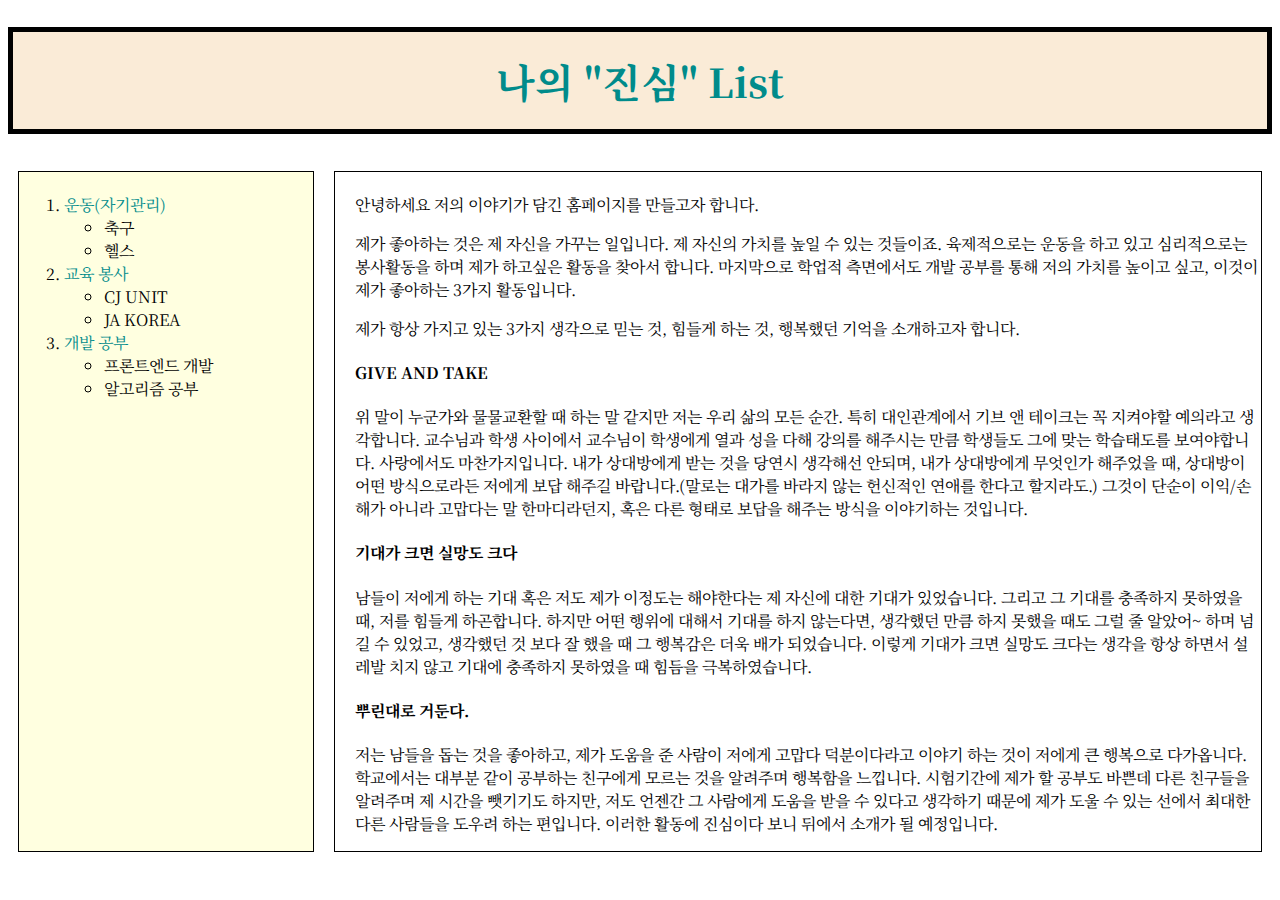
<file: e-business/index.html>
<!DOCTYPE html>
<html>

<head>
  <meta charset="utf-8">
  <meta name="viewport" content="width=device-width">
  <title>replit</title>
  <link rel="stylesheet" href="style.css">
  <link rel="stylesheet" href="style_for_tablet.css">
  <link rel="stylesheet" href="style_for_mobile.css">
</head>

<body>
  <!--제목-->
  <h1><a href="index.html" class="hyperlink">나의 "진심" List</a></h1>
  <!--제목-->
  <!--목차-->
  <div class="indexmain">
    <div class="index">
      <ol>
        <li><a href="exercise.html" class="hyperlink">운동(자기관리)</a></li>
        <ul>
          <li>축구</li>
          <li>헬스</li>
        </ul>
        <li><a href="action.html" class=" hyperlink">교육 봉사</a></li>
        <ul>
          <li>CJ UNIT</li>
          <li>JA KOREA</li>
        </ul>
        <li><a href="development.html" class="hyperlink">개발 공부</a></li>
        <ul>
          <li>프론트엔드 개발</li>
          <li>알고리즘 공부</li>
        </ul>
      </ol>
    </div>
    <!--목차-->
    <!--내용-->
    <div class="main">
      <p>안녕하세요 저의 이야기가 담긴 홈페이지를 만들고자 합니다.</p>
      <p>제가 좋아하는 것은 제 자신을 가꾸는 일입니다. 제 자신의 가치를 높일 수 있는 것들이죠. 육제적으로는 운동을 하고 있고 심리적으로는 봉사활동을 하며 제가 하고싶은 활동을 찾아서 합니다. 마지막으로
        학업적 측면에서도 개발 공부를 통해 저의 가치를 높이고 싶고, 이것이 제가 좋아하는 3가지 활동입니다.</p>
      <p>제가 항상 가지고 있는 3가지 생각으로 믿는 것, 힘들게 하는 것, 행복했던 기억을 소개하고자 합니다.</p>
      <h4>GIVE AND TAKE</h4>
      <p>위 말이 누군가와 물물교환할 때 하는 말 같지만 저는 우리 삶의 모든 순간. 특히 대인관계에서 기브 앤 테이크는 꼭 지켜야할 예의라고 생각합니다. 교수님과 학생 사이에서 교수님이 학생에게 열과 성을
        다해 강의를 해주시는 만큼 학생들도 그에 맞는 학습태도를 보여야합니다. 사랑에서도 마찬가지입니다. 내가 상대방에게 받는 것을 당연시 생각해선 안되며, 내가 상대방에게 무엇인가 해주었을 때, 상대방이
        어떤 방식으로라든 저에게 보답 해주길 바랍니다.(말로는 대가를 바라지 않는 헌신적인 연애를 한다고 할지라도.) 그것이 단순이 이익/손해가 아니라 고맙다는 말 한마디라던지, 혹은 다른 형태로 보답을
        해주는 방식을 이야기하는 것입니다.</p>
      <h4>기대가 크면 실망도 크다</h4>
      <p>남들이 저에게 하는 기대 혹은 저도 제가 이정도는 해야한다는 제 자신에 대한 기대가 있었습니다. 그리고 그 기대를 충족하지 못하였을 때, 저를 힘들게 하곤합니다. 하지만 어떤 행위에 대해서 기대를
        하지 않는다면, 생각했던 만큼 하지 못했을 때도 그럴 줄 알았어~ 하며 넘길 수 있었고, 생각했던 것 보다 잘 했을 때 그 행복감은 더욱 배가 되었습니다. 이렇게 기대가 크면 실망도 크다는 생각을 항상
        하면서 설레발 치지 않고 기대에 충족하지 못하였을 때 힘듬을 극복하였습니다.</p>
      <h4>뿌린대로 거둔다.</h4>
      <p>저는 남들을 돕는 것을 좋아하고, 제가 도움을 준 사람이 저에게 고맙다 덕분이다라고 이야기 하는 것이 저에게 큰 행복으로 다가옵니다. 학교에서는 대부분 같이 공부하는 친구에게 모르는 것을 알려주며
        행복함을 느낍니다. 시험기간에 제가 할 공부도 바쁜데 다른 친구들을 알려주며 제 시간을 뺏기기도 하지만, 저도 언젠간 그 사람에게 도움을 받을 수 있다고 생각하기 때문에 제가 도울 수 있는 선에서
        최대한 다른 사람들을 도우려 하는 편입니다. 이러한 활동에 진심이다 보니 뒤에서 소개가 될 예정입니다. </p>

    </div>
    <!--내용-->
  </div>
</body>

</html>
</file>
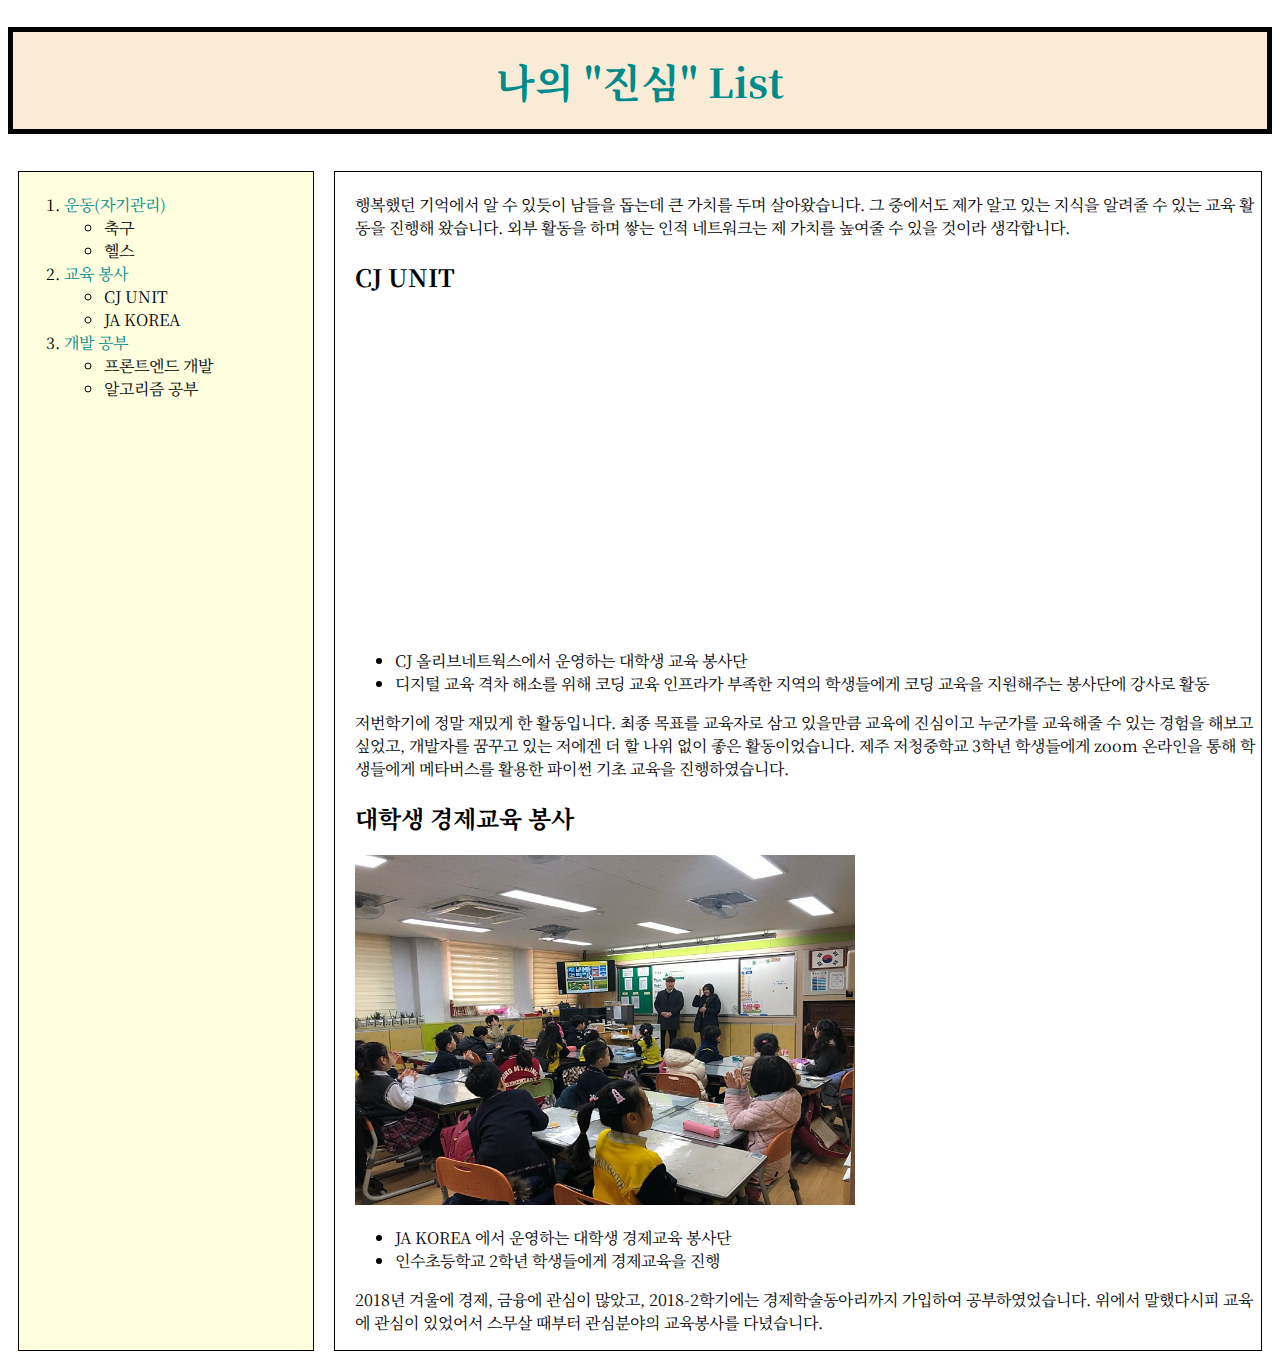
<file: e-business/action.html>
<!DOCTYPE html>
<html>

<head>
    <meta charset="utf-8">
  <meta name="viewport" content="width=device-width">
  <title>replit</title>
  <link rel="stylesheet" href="style.css">
  <link rel="stylesheet" href="style_for_tablet.css">
  <link rel="stylesheet" href="style_for_mobile.css">
</head>

<body>
  <!--제목-->
  <h1><a href="index.html" class="hyperlink">나의 "진심" List</a></h1>
  <!--제목-->
  <!--목차-->
  <div class="indexmain">
    <div class="index">
      <ol>
        <li><a href="exercise.html" class="hyperlink">운동(자기관리)</a></li>
        <ul>
          <li>축구</li>
          <li>헬스</li>
        </ul>
        <li><a href="action.html" class=" hyperlink">교육 봉사</a></li>
        <ul>
          <li>CJ UNIT</li>
          <li>JA KOREA</li>
        </ul>
        <li><a href="development.html" class="hyperlink">개발 공부</a></li>
        <ul>
          <li>프론트엔드 개발</li>
          <li>알고리즘 공부</li>
        </ul>
      </ol>
    </div>
    <!--목차-->
    <!--내용-->
    <div class="main">
      <p>행복했던 기억에서 알 수 있듯이 남들을 돕는데 큰 가치를 두며 살아왔습니다. 그 중에서도 제가 알고 있는 지식을 알려줄 수 있는 교육 활동을 진행해 왔습니다. 외부 활동을 하며 쌓는 인적 네트워크는 제 가치를 높여줄 수 있을 것이라 생각합니다.</p>
      <h2>CJ UNIT</h2>
      <iframe width="560" height="315" src="https://www.youtube.com/embed/IbEmwINGQMQ" title="YouTube video player" frameborder="0" allow="accelerometer; autoplay; clipboard-write; encrypted-media; gyroscope; picture-in-picture" allowfullscreen></iframe>
<ul>
  <li>CJ 올리브네트웍스에서 운영하는 대학생 교육 봉사단</li>
  <li>디지털 교육 격차 해소를 위해 코딩 교육 인프라가 부족한 지역의 학생들에게 코딩 교육을 지원해주는 봉사단에 강사로 활동</li>
</ul>
      <p>저번학기에 정말 재밌게 한 활동입니다. 최종 목표를 교육자로 삼고 있을만큼 교육에 진심이고 누군가를 교육해줄 수 있는 경험을 해보고 싶었고, 개발자를 꿈꾸고 있는 저에겐 더 할 나위 없이 좋은 활동이었습니다. 제주 저청중학교 3학년 학생들에게 zoom 온라인을 통해 학생들에게 메타버스를 활용한 파이썬 기초 교육을 진행하였습니다.</p>
      <h2>대학생 경제교육 봉사</h2>
<img src="image/enocomy.jpg" alt="economy" width=500 height=350>
      <ul>
  <li>JA KOREA 에서 운영하는 대학생 경제교육 봉사단</li>
  <li>인수초등학교 2학년 학생들에게 경제교육을 진행</li>
</ul>
      <p>2018년 겨울에 경제, 금융에 관심이 많았고, 2018-2학기에는 경제학술동아리까지 가입하여 공부하였었습니다. 위에서 말했다시피 교육에 관심이 있었어서 스무살 때부터 관심분야의 교육봉사를 다녔습니다.</p>
    </div>
  </div>
</body>

</html>
</file>
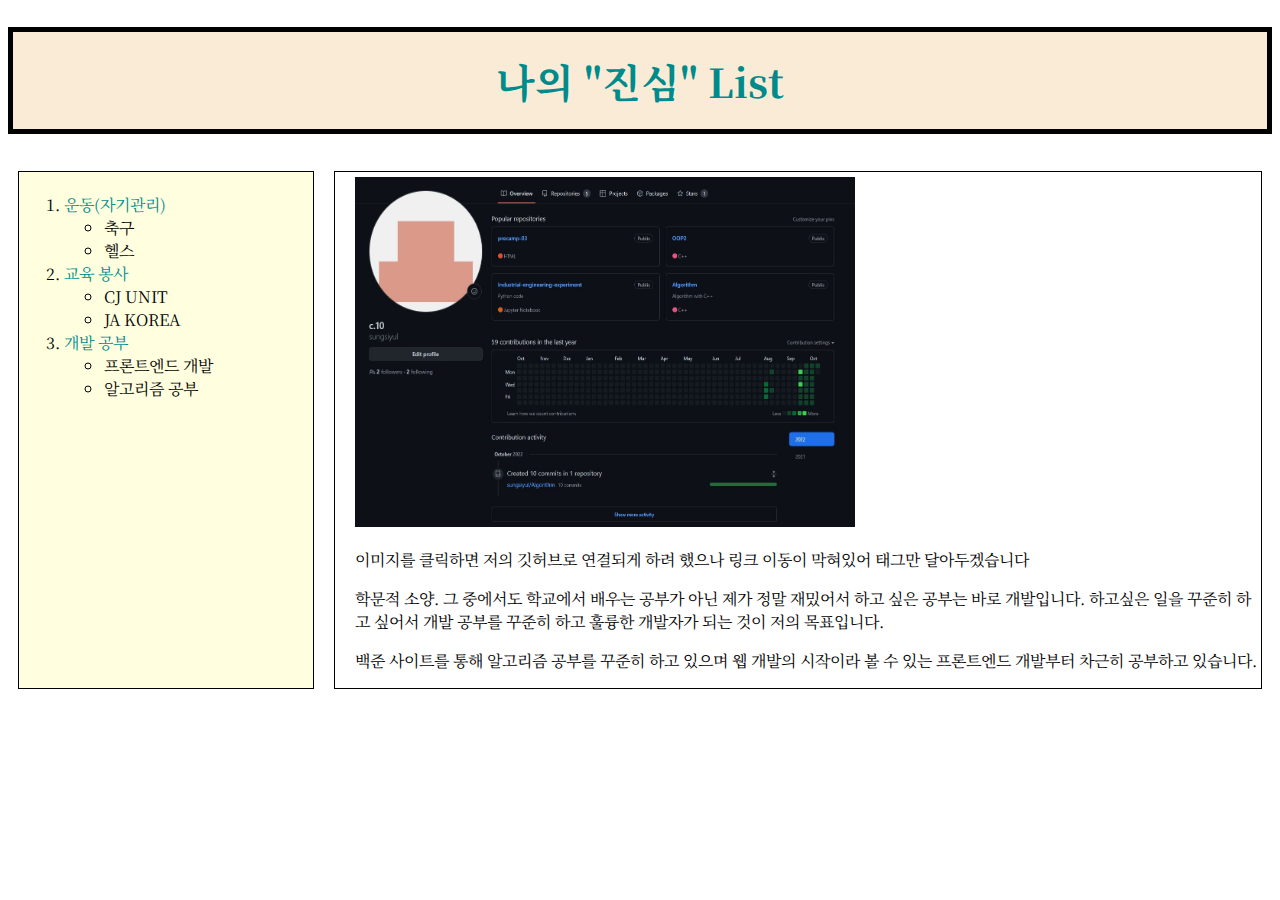
<file: e-business/development.html>
<!DOCTYPE html>
<html>

<head>
    <meta charset="utf-8">
  <meta name="viewport" content="width=device-width">
  <title>replit</title>
  <link rel="stylesheet" href="style.css">
  <link rel="stylesheet" href="style_for_tablet.css">
  <link rel="stylesheet" href="style_for_mobile.css">
</head>

<body>
  <!--제목-->
  <h1><a href="index.html" class="hyperlink">나의 "진심" List</a></h1>
  <!--제목-->
  <!--목차-->
  <div class="indexmain">
    <div class="index">
      <ol>
        <li><a href="exercise.html" class="hyperlink">운동(자기관리)</a></li>
        <ul>
          <li>축구</li>
          <li>헬스</li>
        </ul>
        <li><a href="action.html" class=" hyperlink">교육 봉사</a></li>
        <ul>
          <li>CJ UNIT</li>
          <li>JA KOREA</li>
        </ul>
        <li><a href="development.html" class="hyperlink">개발 공부</a></li>
        <ul>
          <li>프론트엔드 개발</li>
          <li>알고리즘 공부</li>
        </ul>
      </ol>
    </div>
    <!--목차-->
    <!--내용-->
    <div class="main">
      <a href="https://github.com/sungsiyul" title="MyGithub"><img src="image/github.JPG" alt="github" width=500 height=350></a>
      <p>이미지를 클릭하면 저의 깃허브로 연결되게 하려 했으나 링크 이동이 막혀있어 태그만 달아두겠습니다</p>
      <p>학문적 소양. 그 중에서도 학교에서 배우는 공부가 아닌 제가 정말 재밌어서 하고 싶은 공부는 바로 개발입니다. 하고싶은 일을 꾸준히 하고 싶어서 개발 공부를 꾸준히 하고 훌륭한 개발자가 되는 것이 저의 목표입니다.</p>
      <p>백준 사이트를 통해 알고리즘 공부를 꾸준히 하고 있으며 웹 개발의 시작이라 볼 수 있는 프론트엔드 개발부터 차근히 공부하고 있습니다.</p>

    </div>
  </div>
</body>

</html>
</file>
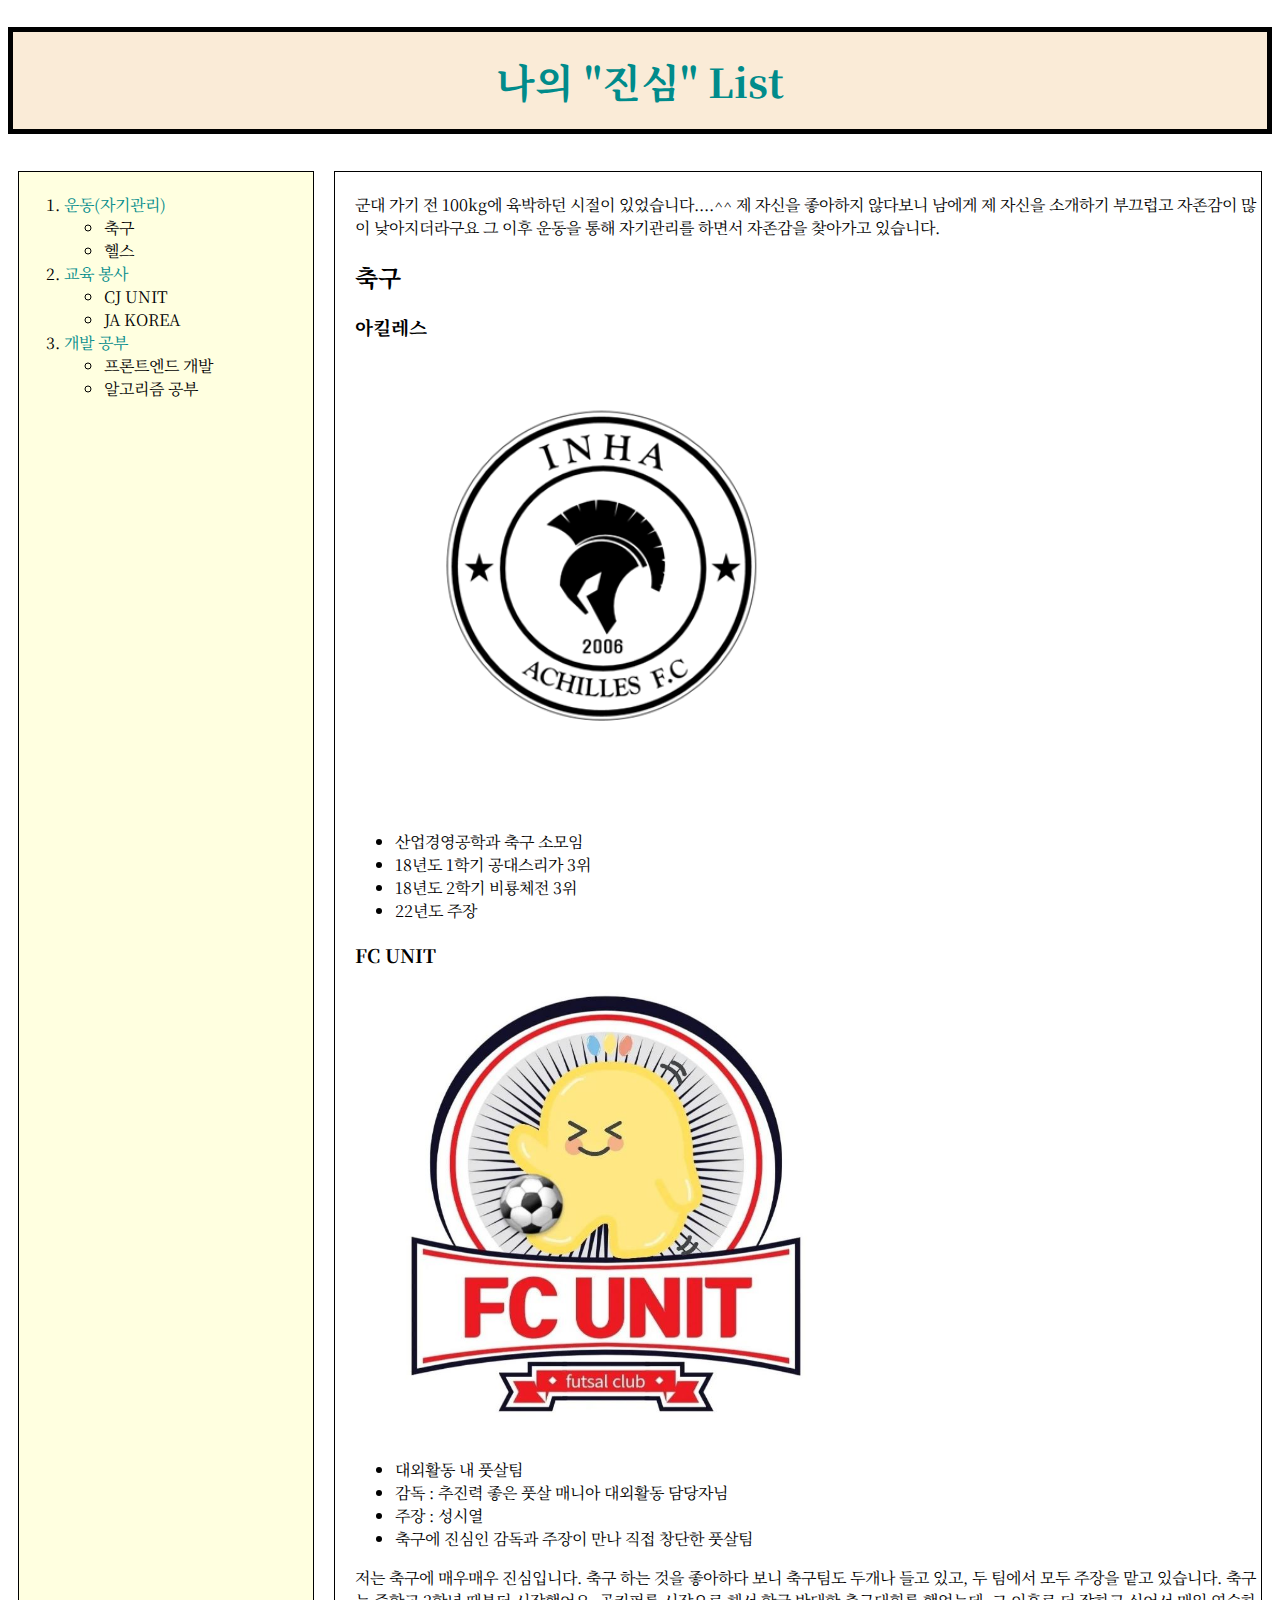
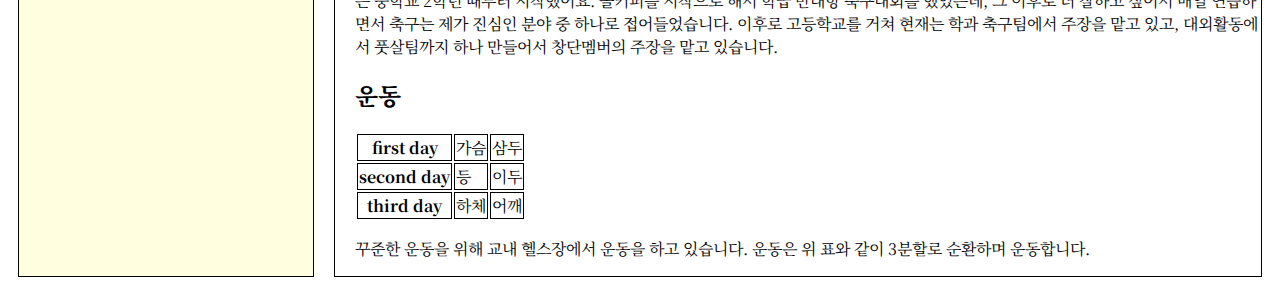
<file: e-business/exercise.html>
<!DOCTYPE html>
<html>

<head>
    <meta charset="utf-8">
  <meta name="viewport" content="width=device-width">
  <title>replit</title>
  <link rel="stylesheet" href="style.css">
  <link rel="stylesheet" href="style_for_tablet.css">
  <link rel="stylesheet" href="style_for_mobile.css">
</head>

<body>
  <!--제목-->
  <h1><a href="index.html" class="hyperlink">나의 "진심" List</a></h1>
  <!--제목-->
  <!--목차-->
  <div class="indexmain">
    <div class="index">
      <ol>
        <li><a href="exercise.html" class="hyperlink">운동(자기관리)</a></li>
        <ul>
          <li>축구</li>
          <li>헬스</li>
        </ul>
        <li><a href="action.html" class=" hyperlink">교육 봉사</a></li>
        <ul>
          <li>CJ UNIT</li>
          <li>JA KOREA</li>
        </ul>
        <li><a href="development.html" class="hyperlink">개발 공부</a></li>
        <ul>
          <li>프론트엔드 개발</li>
          <li>알고리즘 공부</li>
        </ul>
      </ol>
    </div>
    <!--목차-->
    <!--내용-->
    <div class="main">
<p>군대 가기 전 100kg에 육박하던 시절이 있었습니다....^^ 제 자신을 좋아하지 않다보니 남에게 제 자신을 소개하기 부끄럽고 자존감이 많이 낮아지더라구요 그 이후 운동을 통해 자기관리를 하면서 자존감을 찾아가고 있습니다.</p>
      <h2>축구</h2>
      <h3>아킬레스</h3>
      <img src="image/아킬레스 엠블럼.png" alt="ACHILLES" width=500 height=450>
      <ul>
        <li>산업경영공학과 축구 소모임</li>
        <li>18년도 1학기 공대스리가 3위</li>
        <li>18년도 2학기 비룡체전 3위</li>
        <li>22년도 주장</li>
      </ul>
      <h3>FC UNIT</h3>
      <img src="image/fcunit.JPG" alt="FCUNIT" width=500 height=450>
      <ul>
        <li>대외활동 내 풋살팀</li>
        <li>감독 : 추진력 좋은 풋살 매니아 대외활동 담당자님</li>
        <li>주장 : 성시열</li>
        <li>축구에 진심인 감독과 주장이 만나 직접 창단한 풋살팀</li>
      </ul>
      <p>저는 축구에 매우매우 진심입니다. 축구 하는 것을 좋아하다 보니 축구팀도 두개나 들고 있고, 두 팀에서 모두 주장을 맡고 있습니다. 축구는 중학교 2학년 때부터 시작했어요. 골키퍼를 시작으로 해서
        학급 반대항 축구대회를 했었는데, 그 이후로 더 잘하고 싶어서 매일 연습하면서 축구는 제가 진심인 분야 중 하나로 접어들었습니다. 이후로 고등학교를 거쳐 현재는 학과 축구팀에서 주장을 맡고 있고,
        대외활동에서 풋살팀까지 하나 만들어서 창단멤버의 주장을 맡고 있습니다.</p>
      <h2>운동</h2>
      <table>
        <tr>
          <th>first day</th>
          <td>가슴</td>
          <td>삼두</td>
        </tr>
        <tr>
          <th>second day</th>
          <td>등</td>
          <td>이두</td>
        </tr>
        <tr>
          <th>third day</th>
          <td>하체</td>
          <td>어깨</td>
        </tr>
      </table>
      <p>꾸준한 운동을 위해 교내 헬스장에서 운동을 하고 있습니다. 운동은 위 표와 같이 3분할로 순환하며 운동합니다.</p>
    </div>
  </div>
</body>

</html>
</file>
<file: e-business/style.css>
@import url('https://fonts.googleapis.com/css2?family=Abyssinica+SIL&family=Noto+Serif+KR&display=swap');

body{
  font-family: 'Noto Serif KR', serif;
}

.indexmain {
  display: grid;
  grid-template-columns: 1fr 3fr;
}

.index {
  border: solid 1px black;
  padding: 5px;
  margin: 10px;
  background-color:lightyellow;
}

.main {
  border: solid 1px black;
  padding-left: 20px;
  padding-top: 5px;
  margin: 10px;
}

h1 {
  font-size: 40px;
  text-align: center;
  border-style: solid;
  border-width: 5px;
  background-color:antiquewhite ;
  padding : 20px;
}

.hyperlink{
  text-decoration: none;
  color:darkcyan;
}

th, td{border:1px solid black;}

@media (max-width:1050px) {


}
</file>
<file: e-business/style_for_tablet.css>
@import url('https://fonts.googleapis.com/css2?family=Abyssinica+SIL&family=Noto+Serif+KR&display=swap');

@media (max-width:930px) {
  
  body{
    font-family: 'Noto Serif KR', serif;
  }
  
  .indexmain {
    display: grid;
    grid-template-columns: 1fr 3fr;
    font-size:15px;
  }
  
  .index {
    border: solid 1px black;
    padding: 2.5px;
    margin: 5px;
    background-color:lightyellow;
  }
  
  .main {
    border: solid 1px black;
    padding-left: 10px;
    padding-top: 2.5px;
    margin: 5px;
  }
  
  h1 {
    font-size: 20px;
    text-align: center;
    border-style: solid;
    border-width: 2.5px;
    background-color:antiquewhite ;
    padding : 10px;
  }
  
  .hyperlink{
    text-decoration: none;
    color:darkcyan;
  }
  
  th, td{border:1px solid black;}

}
</file>
<file: e-business/style_for_mobile.css>
@import url('https://fonts.googleapis.com/css2?family=Abyssinica+SIL&family=Noto+Serif+KR&display=swap');

@media (max-width:800px) {

  body{
    font-family: 'Noto Serif KR', serif;
  }
  
  .indexmain {
    display: grid;
    grid-template-columns: 1fr;
    font-size:12px;
  }
  
  .index {
    border: solid 1px black;
    padding: 1.3px;
    margin: 2.5px;
    background-color:lightyellow;
  }
  
  .main {
    border: solid 1px black;
    padding-left: 5px;
    padding-top: 1.3px;
    margin: 2.5px;
  }
  
  h1 {
    font-size: 17px;
    text-align: center;
    border-style: solid;
    border-width: 1.3px;
    background-color:antiquewhite ;
    padding : 5px;
  }
  
  .hyperlink{
    text-decoration: none;
    color:darkcyan;
  }
  
  th, td{border:1px solid black;}

}
</file>
